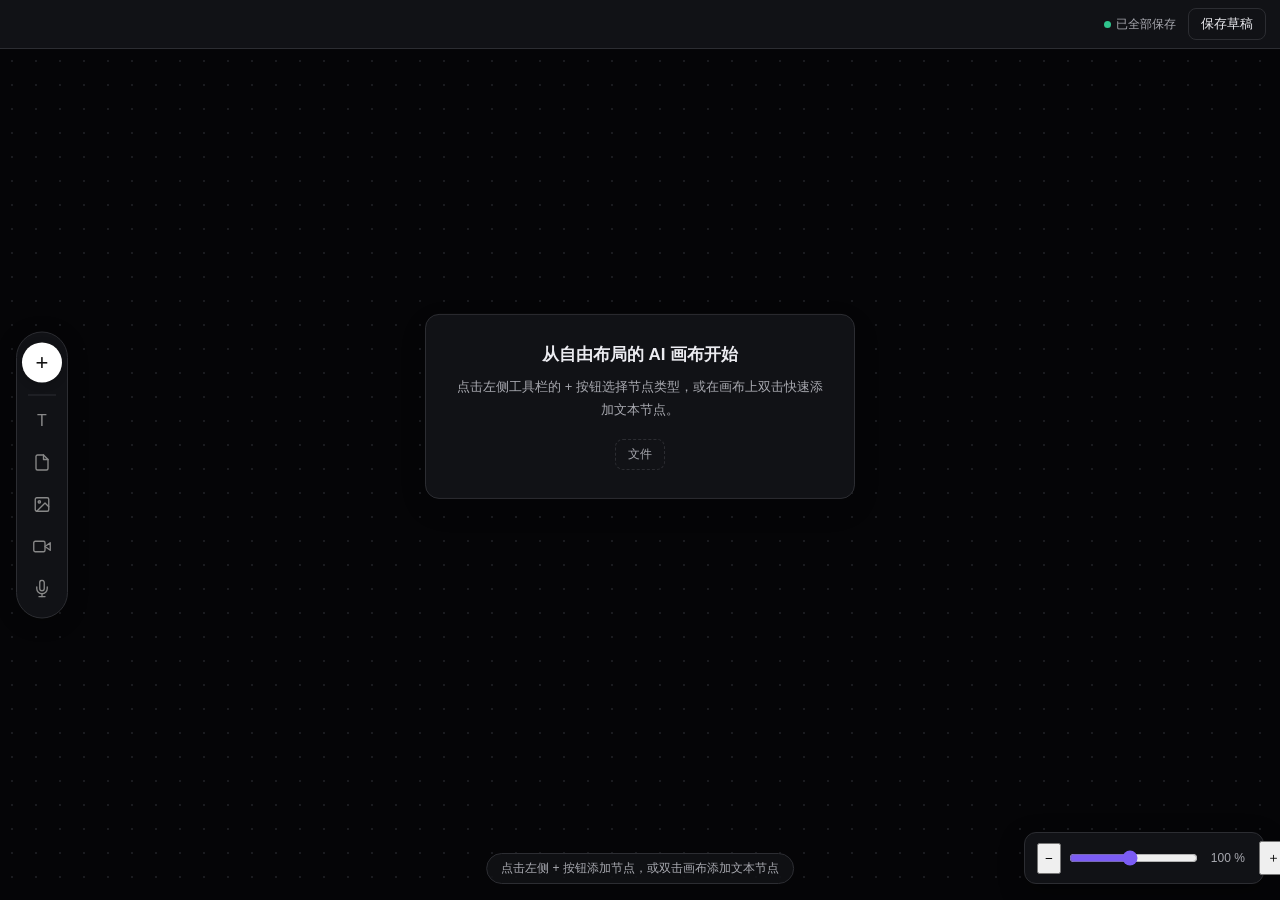
<file: canvas-workbench.html>
<!DOCTYPE html>
<html lang="zh">
<head>
<meta charset="utf-8">
<meta name="viewport" content="width=device-width, initial-scale=1">
<title>Open Canvas · 画布工作台</title>
<style>
  :root{
    --bg:#050507; --panel:#111216; --border:#2C2D32; --text:#ECECF1; --text2:#A8A9B0;
    --accent:#7B5CF5; --accent-soft:rgba(123,92,245,0.15); --hover:#1A1B1F; --shadow:0 1px 2px rgba(0,0,0,.3);
    --radius:8px;
    --node-bg:#111216; --node-border:#2C2D32; --node-text:#ECECF1; --node-text2:#A8A9B0;
    --node-header:#050507; --node-content-bg:#1A1B1F; --node-dashed:#2C2D32;
    --panel-bg:#111216; --panel-border:#2C2D32; --panel-input:#242529;
    --sidebar-bg:#111216; --sidebar-border:#2C2D32;
  }
  *{box-sizing:border-box;margin:0;padding:0}
  html,body{height:100%;background:#050507}
  body{font-family:-apple-system,Segoe UI,Roboto,"Helvetica Neue","PingFang SC","Microsoft YaHei",sans-serif;background:var(--bg);color:var(--text);overflow:hidden;display:flex;flex-direction:column}
  .toolbar{display:flex;align-items:center;gap:12px;padding:8px 14px;background:var(--panel);border-bottom:1px solid var(--border);flex-shrink:0}
  .toolbar .back,.toolbar .btn{display:inline-flex;align-items:center;gap:6px;border:1px solid var(--border);background:var(--panel);border-radius:var(--radius);padding:6px 12px;font-size:13px;cursor:pointer;color:var(--text)}
  .toolbar .back:hover,.toolbar .btn:hover{background:var(--hover)}
  .toolbar .title{font-size:14px;font-weight:600;margin-left:4px}
  .spacer{flex:1}
  .save-state{font-size:12px;color:var(--text2);display:inline-flex;align-items:center;gap:5px}
  .dot{width:7px;height:7px;border-radius:50%;background:#2FC48D;display:inline-block}
  .btn.primary{background:var(--accent);color:#fff;border-color:var(--accent)}
  .btn.primary:hover{background:#6B4FE0}
  .btn.icon{width:34px;padding:6px;justify-content:center}
  .wrap{flex:1;display:flex;overflow:hidden}

  /* ===== 左侧暗色工具栏 ===== */
  .left-toolbar{
    position:absolute;left:16px;top:50%;transform:translateY(-50%);
    width:52px;
    background:var(--sidebar-bg);
    border:1px solid var(--sidebar-border);
    border-radius:26px;
    display:flex;flex-direction:column;align-items:center;
    padding:10px 0;gap:4px;
    z-index:20;
    box-shadow:0 4px 20px rgba(0,0,0,.3);
  }
  .left-toolbar .lt-btn{
    width:38px;height:38px;
    display:flex;align-items:center;justify-content:center;
    border:none;background:transparent;
    border-radius:50%;cursor:pointer;
    color:#888;font-size:16px;
    transition:background .15s,color .15s;
  }
  .left-toolbar .lt-btn:hover{background:rgba(255,255,255,.08);color:#ccc}
  .left-toolbar .lt-btn.add-btn{
    width:40px;height:40px;
    background:#fff;color:#111;
    font-size:22px;font-weight:300;
    margin-bottom:6px;
    box-shadow:0 2px 8px rgba(0,0,0,.2);
  }
  .left-toolbar .lt-btn.add-btn:hover{background:#1A1B1F;color:#fff}
  .left-toolbar .lt-divider{width:28px;height:1px;background:var(--sidebar-border);margin:2px 0}

  /* ===== 节点选择弹窗 ===== */
  .node-picker-overlay{
    position:fixed;inset:0;z-index:100;
    display:none;
  }
  .node-picker-overlay.active{display:block}
  .node-picker{
    position:absolute;
    left:80px;top:50%;transform:translateY(-50%);
    width:260px;
    background:var(--sidebar-bg);
    border:1px solid var(--sidebar-border);
    border-radius:16px;
    padding:12px;
    box-shadow:0 8px 40px rgba(0,0,0,.5);
    display:flex;flex-direction:column;gap:6px;
    z-index:101;
  }
  .node-picker .np-item{
    display:flex;align-items:center;gap:12px;
    padding:12px 14px;
    border-radius:12px;
    background:rgba(255,255,255,.04);
    border:1px solid rgba(255,255,255,.06);
    cursor:pointer;
    transition:background .15s;
  }
  .node-picker .np-item:hover{background:rgba(255,255,255,.08)}
  .node-picker .np-icon{
    width:32px;height:32px;border-radius:50%;
    background:rgba(255,255,255,.08);
    display:flex;align-items:center;justify-content:center;
    font-size:14px;color:#aaa;
    border:1px solid rgba(255,255,255,.1);
    flex-shrink:0;
  }
  .node-picker .np-label{font-size:14px;color:#ddd;font-weight:500}

  .canvas-area{flex:1;position:relative;background:
      radial-gradient(circle,#2C2D32 1px,transparent 1px);background-size:24px 24px;overflow:hidden}
  .canvas-area::before{content:"";position:absolute;inset:0;background:rgba(5,5,7,.45)}
  .empty-card{position:absolute;left:50%;top:42%;transform:translate(-50%,-50%);width:430px;max-width:90%;background:var(--panel);border:1px solid var(--border);border-radius:14px;box-shadow:0 10px 30px rgba(0,0,0,.08);padding:28px 26px;text-align:center;z-index:2}
  .empty-card h2{font-size:17px;font-weight:700;margin-bottom:10px}
  .empty-card p{font-size:13px;line-height:1.7;color:var(--text2);margin:0 auto 18px;max-width:380px}
  .add-buttons{display:flex;flex-wrap:wrap;gap:8px;justify-content:center;margin-bottom:14px}
  .add-buttons .ab{display:inline-flex;align-items:center;gap:6px;border:1px solid var(--border);background:#fff;border-radius:var(--radius);padding:7px 14px;font-size:13px;cursor:pointer}
  .add-buttons .ab:hover{background:var(--accent-soft);border-color:var(--accent)}
  .ab .ic{width:16px;height:16px;flex-shrink:0}
  .file-row{display:flex;justify-content:center}
  .file{display:inline-flex;align-items:center;gap:6px;font-size:12px;color:var(--text2);border:1px dashed var(--border);padding:6px 12px;border-radius:var(--radius);cursor:pointer}
  .hint{position:absolute;bottom:16px;left:50%;transform:translateX(-50%);font-size:12px;color:var(--text2);background:rgba(17,18,22,.85);border:1px solid var(--border);padding:6px 14px;border-radius:999px;z-index:2}
  .side-head{display:flex;align-items:center;justify-content:space-between;padding:12px 12px 8px;font-size:12px;color:var(--text2)}
  .minimap{margin:0 12px;padding:12px 10px;border:1px solid var(--border);border-radius:10px;background:var(--panel);font-size:11px;color:var(--text2);line-height:1.9}
  .mm-dot{position:relative;display:inline-block;width:8px;height:8px;border-radius:50%;margin-right:5px;vertical-align:middle}
  .mm-row{display:flex;align-items:center}
  .zoom{position:absolute;right:16px;bottom:16px;z-index:20;width:240px;display:flex;align-items:center;gap:8px;padding:8px 12px;background:var(--panel);border:1px solid var(--border);border-radius:12px;box-shadow:0 8px 24px rgba(0,0,0,.35)}
  .zoom span{font-size:12px;color:var(--text2);min-width:46px;text-align:center}
  .zoom input[type=range]{flex:1;accent-color:var(--accent)}
  .saved-memory{border-top:1px solid var(--border);padding:10px 12px;font-size:11px;color:var(--text2);display:flex;gap:6px;align-items:center}

  /* ===== 暗色节点样式 ===== */
  .canvas-node{position:absolute;display:flex;flex-direction:column;align-items:center;z-index:10;cursor:grab}
  .canvas-node:active{cursor:grabbing}
  .canvas-node .node-card{
    width:220px;
    background:var(--node-bg);
    border:1px solid var(--node-border);
    border-radius:14px;
    padding:16px 18px 18px;
    box-shadow:0 8px 32px rgba(0,0,0,.4);
    position:relative;
  }
  .canvas-node .node-header{display:flex;align-items:center;gap:8px;margin-bottom:12px}
  .canvas-node .node-icon{
    width:28px;height:28px;border-radius:50%;
    background:rgba(255,255,255,.08);
    display:flex;align-items:center;justify-content:center;
    font-size:13px;font-weight:700;color:#ccc;
    border:1px solid rgba(255,255,255,.1);
  }
  .canvas-node .node-title{font-size:14px;font-weight:600;color:#e0e0e0}
  .canvas-node .node-content{
    border:1px dashed var(--node-dashed);
    border-radius:10px;
    background:var(--node-content-bg);
    min-height:120px;
    display:flex;align-items:center;justify-content:center;
    padding:16px;
  }
  .canvas-node .node-content-text{font-size:13px;color:var(--node-text2);text-align:center;line-height:1.6}
  .canvas-node .node-connector{
    position:absolute;top:50%;transform:translateY(-50%);
    width:14px;height:14px;border-radius:50%;
    background:#fff;border:2px solid #888;
    box-shadow:0 0 4px rgba(0,0,0,.3);
    z-index:2;
  }
  .canvas-node .node-connector.left{left:-8px}
  .canvas-node .node-connector.right{right:-8px}

  /* 节点下方控制面板 */
  .canvas-node .node-panel{
    margin-top:10px;
    width:380px;
    background:var(--panel-bg);
    border:1px solid var(--panel-border);
    border-radius:12px;
    padding:14px 16px;
    display:flex;flex-direction:column;gap:10px;
    box-shadow:0 6px 24px rgba(0,0,0,.35);
  }
  .canvas-node .node-panel textarea{
    width:100%;
    background:var(--panel-input);
    border:1px solid var(--panel-border);
    border-radius:8px;
    color:#ccc;
    font-size:13px;
    padding:10px 12px;
    resize:none;
    outline:none;
    min-height:60px;
    font-family:inherit;
    line-height:1.5;
    box-sizing:border-box;
  }
  .canvas-node .node-panel textarea::placeholder{color:#666}
  .canvas-node .node-panel textarea:focus{border-color:#7B5CF5}
  .canvas-node .node-panel .panel-actions{display:flex;align-items:center;justify-content:flex-end}
  .canvas-node .node-panel .generate-btn{
    display:flex;align-items:center;justify-content:center;gap:6px;
    background:linear-gradient(135deg, #7B5CF5 0%, #4A7CFF 100%);color:#fff;
    border:none;border-radius:8px;
    padding:8px 20px;font-size:13px;font-weight:600;
    cursor:pointer;
    transition:all .15s;
    box-shadow:0 0 12px rgba(123,92,245,0.28);
    box-sizing:border-box;
  }
  .canvas-node .node-panel .generate-btn:hover{background:linear-gradient(135deg, #6B4FE0 0%, #3A6CE0 100%);box-shadow:0 0 16px rgba(123,92,245,0.4)}
  .canvas-node .node-panel .generate-btn .sparkle{font-size:14px}

  /* 上传 / 生成 标签切换 */
  .canvas-node .node-panel .panel-tabs{
    display:flex;gap:4px;
    padding:3px;
    background:var(--panel-input);
    border:1px solid var(--panel-border);
    border-radius:var(--radius);
  }
  .canvas-node .node-panel .panel-tab{
    flex:1;
    padding:4px 0;
    border:none;background:transparent;
    border-radius:5px;
    color:var(--text2);
    font-size:12px;
    cursor:pointer;
    transition:all .15s;
  }
  .canvas-node .node-panel .panel-tab:hover{color:var(--text)}
  .canvas-node .node-panel .panel-tab.active{
    background:linear-gradient(135deg, #7B5CF5 0%, #4A7CFF 100%);
    color:#fff;
    box-shadow:0 0 10px rgba(123,92,245,0.25);
  }
  .canvas-node .node-panel .panel-tab-content{
    display:flex;flex-direction:column;gap:10px;
  }
  .canvas-node .node-panel .panel-tab-content textarea{
    width:100%;
  }
  .canvas-node .node-panel .panel-tab-content[data-tab-content="upload"]{display:none}
  .canvas-node .node-panel .panel-tab-content[data-tab-content="asset"]{display:none}

  /* 上传按钮 */
  .canvas-node .node-panel .upload-btn{
    display:flex;align-items:center;gap:6px;
    width:100%;
    padding:8px 12px;
    border:1px dashed var(--panel-border);
    border-radius:var(--radius);
    background:var(--panel-input);
    color:var(--text2);
    font-size:12px;
    cursor:pointer;
    transition:border-color .15s,color .15s;
    box-sizing:border-box;
  }
  .canvas-node .node-panel .upload-btn:hover{border-color:var(--accent);color:var(--text)}
  .canvas-node .node-panel .upload-btn svg{width:18px;height:18px;flex-shrink:0;color:var(--accent)}
  .canvas-node .node-panel .upload-btn .upload-label{overflow:hidden;text-overflow:ellipsis;white-space:nowrap}
  .canvas-node .node-panel .upload-btn .upload-label.has-file{color:var(--accent)}

  /* 从资产中选择 */
  .canvas-node .node-panel .asset-list{display:flex;flex-direction:column;gap:6px;max-height:160px;overflow-y:auto}
  .canvas-node .node-panel .asset-item{
    display:flex;align-items:center;gap:8px;width:100%;
    padding:8px 10px;border:1px solid var(--panel-border);border-radius:var(--radius);
    background:var(--panel-input);color:var(--text);font-size:12px;cursor:pointer;text-align:left;
    transition:border-color .15s,background .15s;box-sizing:border-box;
  }
  .canvas-node .node-panel .asset-item:hover{border-color:var(--accent);background:var(--hover)}
  .canvas-node .node-panel .asset-item .asset-icon{width:16px;height:16px;display:inline-flex;align-items:center;justify-content:center;font-size:12px;color:var(--accent);flex-shrink:0}
  .canvas-node .node-panel .asset-empty{padding:10px;font-size:12px;color:var(--text2);text-align:center}
  .canvas-node .node-asset-selected{
    display:flex;align-items:center;gap:8px;padding:10px 12px;
    background:var(--panel-input);border:1px solid var(--panel-border);border-radius:var(--radius);
    font-size:12px;color:var(--text);
  }
  .canvas-node .node-asset-selected i{font-style:normal;color:var(--accent)}

  /* 上传预览 */
  .canvas-node .node-upload-preview{
    width:100%;max-height:140px;
    object-fit:cover;
    border-radius:6px;
    display:block;
  }
  .canvas-node .node-audio-preview{
    display:flex;flex-direction:column;align-items:center;gap:8px;
    padding:8px;color:var(--node-text2);
  }
  .canvas-node .node-audio-preview .music-icon{font-size:20px;color:var(--accent)}
  .canvas-node .node-audio-preview .fname{font-size:12px;max-width:100%;overflow:hidden;text-overflow:ellipsis;white-space:nowrap}
  .canvas-node .node-audio-preview audio{width:100%;height:32px}

  /* 节点右上角三个点菜单 */
  .canvas-node .node-more-btn{
    position:absolute;top:10px;right:10px;
    width:24px;height:24px;
    display:flex;align-items:center;justify-content:center;
    background:transparent;
    border:none;
    border-radius:6px;
    cursor:pointer;
    color:#888;
    font-size:14px;
    transition:background .15s,color .15s;
    z-index:5;
  }
  .canvas-node .node-more-btn:hover{background:rgba(255,255,255,.1);color:#ccc}
  .canvas-node .node-more-menu{
    position:absolute;top:38px;right:10px;
    min-width:120px;
    background:var(--node-bg);
    border:1px solid var(--node-border);
    border-radius:8px;
    padding:4px;
    box-shadow:0 4px 16px rgba(0,0,0,.4);
    z-index:10;
    display:none;
  }
  .canvas-node .node-more-menu.show{display:block}
  .canvas-node .node-more-menu .menu-item{
    display:flex;align-items:center;gap:8px;
    padding:8px 12px;
    border-radius:6px;
    cursor:pointer;
    color:#ccc;
    font-size:13px;
    transition:background .15s;
  }
  .canvas-node .node-more-menu .menu-item:hover{background:rgba(255,255,255,.08)}
  .canvas-node .node-more-menu .menu-item.danger{color:#D94C62}
  .canvas-node .node-more-menu .menu-item.danger:hover{background:rgba(248,113,113,.1)}
  .canvas-node .node-more-menu .menu-item svg{width:14px;height:14px;flex-shrink:0}

  /* 轻提示 */
  .toast{
    position:fixed;left:50%;bottom:32px;transform:translateX(-50%);
    background:var(--panel);border:1px solid var(--accent);color:var(--text);
    padding:8px 16px;border-radius:999px;font-size:13px;
    box-shadow:0 8px 24px rgba(0,0,0,.4);z-index:200;
    opacity:0;transition:opacity .2s;pointer-events:none;
  }
  .toast.show{opacity:1}

  .hidden{display:none!important}
</style>
</head>
<body>

  <!-- 顶部工具栏 -->
  <div class="toolbar">
    <div class="spacer"></div>
    <span class="save-state"><span class="dot"></span>已全部保存</span>
    <button class="btn">保存草稿</button>
  </div>

  <!-- 主体 -->
  <div class="wrap">
    <!-- 画布区 -->
    <div class="canvas-area" id="canvasArea">

      <!-- 左侧暗色工具栏 -->
      <div class="left-toolbar" id="leftToolbar">
        <button class="lt-btn add-btn" id="addNodeBtn" title="新建节点">+</button>
        <div class="lt-divider"></div>
        <button class="lt-btn" data-type="text" title="文本节点">T</button>
        <button class="lt-btn" data-type="note" title="Note 节点">
          <svg width="18" height="18" viewBox="0 0 24 24" fill="none" stroke="currentColor" stroke-width="1.8" stroke-linecap="round" stroke-linejoin="round"><path d="M14 2H6a2 2 0 0 0-2 2v16a2 2 0 0 0 2 2h12a2 2 0 0 0 2-2V8z"/><polyline points="14 2 14 8 20 8"/></svg>
        </button>
        <button class="lt-btn" data-type="image" title="图片节点">
          <svg width="18" height="18" viewBox="0 0 24 24" fill="none" stroke="currentColor" stroke-width="1.8" stroke-linecap="round" stroke-linejoin="round"><rect x="3" y="3" width="18" height="18" rx="2" ry="2"/><circle cx="8.5" cy="8.5" r="1.5"/><polyline points="21 15 16 10 5 21"/></svg>
        </button>
        <button class="lt-btn" data-type="video" title="视频节点">
          <svg width="18" height="18" viewBox="0 0 24 24" fill="none" stroke="currentColor" stroke-width="1.8" stroke-linecap="round" stroke-linejoin="round"><polygon points="23 7 16 12 23 17 23 7"/><rect x="1" y="5" width="15" height="14" rx="2" ry="2"/></svg>
        </button>
        <button class="lt-btn" data-type="audio" title="音频节点">
          <svg width="18" height="18" viewBox="0 0 24 24" fill="none" stroke="currentColor" stroke-width="1.8" stroke-linecap="round" stroke-linejoin="round"><path d="M12 1a3 3 0 0 0-3 3v8a3 3 0 0 0 6 0V4a3 3 0 0 0-3-3z"/><path d="M19 10v2a7 7 0 0 1-14 0v-2"/><line x1="12" y1="19" x2="12" y2="23"/><line x1="8" y1="23" x2="16" y2="23"/></svg>
        </button>
      </div>

      <!-- 节点选择弹窗 -->
      <div class="node-picker-overlay" id="nodePickerOverlay">
        <div class="node-picker" id="nodePicker">
          <div class="np-item" data-type="text">
            <div class="np-icon">T</div>
            <div class="np-label">文本节点</div>
          </div>
          <div class="np-item" data-type="note">
            <div class="np-icon">
              <svg width="16" height="16" viewBox="0 0 24 24" fill="none" stroke="currentColor" stroke-width="1.8" stroke-linecap="round" stroke-linejoin="round"><path d="M14 2H6a2 2 0 0 0-2 2v16a2 2 0 0 0 2 2h12a2 2 0 0 0 2-2V8z"/><polyline points="14 2 14 8 20 8"/></svg>
            </div>
            <div class="np-label">Note 节点</div>
          </div>
          <div class="np-item" data-type="image">
            <div class="np-icon">
              <svg width="16" height="16" viewBox="0 0 24 24" fill="none" stroke="currentColor" stroke-width="1.8" stroke-linecap="round" stroke-linejoin="round"><rect x="3" y="3" width="18" height="18" rx="2" ry="2"/><circle cx="8.5" cy="8.5" r="1.5"/><polyline points="21 15 16 10 5 21"/></svg>
            </div>
            <div class="np-label">图片节点</div>
          </div>
          <div class="np-item" data-type="video">
            <div class="np-icon">
              <svg width="16" height="16" viewBox="0 0 24 24" fill="none" stroke="currentColor" stroke-width="1.8" stroke-linecap="round" stroke-linejoin="round"><polygon points="23 7 16 12 23 17 23 7"/><rect x="1" y="5" width="15" height="14" rx="2" ry="2"/></svg>
            </div>
            <div class="np-label">视频节点</div>
          </div>
          <div class="np-item" data-type="audio">
            <div class="np-icon">
              <svg width="16" height="16" viewBox="0 0 24 24" fill="none" stroke="currentColor" stroke-width="1.8" stroke-linecap="round" stroke-linejoin="round"><path d="M12 1a3 3 0 0 0-3 3v8a3 3 0 0 0 6 0V4a3 3 0 0 0-3-3z"/><path d="M19 10v2a7 7 0 0 1-14 0v-2"/><line x1="12" y1="19" x2="12" y2="23"/><line x1="8" y1="23" x2="16" y2="23"/></svg>
            </div>
            <div class="np-label">音频节点</div>
          </div>
        </div>
      </div>

      <div class="empty-card" id="emptyCard">
        <h2>从自由布局的 AI 画布开始</h2>
        <p>点击左侧工具栏的 + 按钮选择节点类型，或在画布上双击快速添加文本节点。</p>
        <div class="file-row"><span class="file"> 文件</span></div>
      </div>
      <div class="hint" id="hintBar">点击左侧 + 按钮添加节点，或双击画布添加文本节点</div>

      <!-- 浮动缩放器 -->
      <div class="zoom">
        <button class="btn icon">−</button>
        <div style="flex:1;display:flex;align-items:center;gap:7px">
          <input type="range" min="10" max="200" value="100">
          <span>100 %</span>
        </div>
        <button class="btn icon">＋</button>
      </div>
    </div>
  </div>

<script>
(function(){
  const canvasArea = document.getElementById('canvasArea');
  const emptyCard = document.getElementById('emptyCard');
  const hintBar = document.getElementById('hintBar');
  const addNodeBtn = document.getElementById('addNodeBtn');
  const nodePickerOverlay = document.getElementById('nodePickerOverlay');
  let nodeCount = 0;
  let pickerOpen = false;
  let toastTimer = null;

  const nodeConfig = {
    text:  { icon:'T', title:'文本节点', placeholder:'双击即可编写或编辑这个文本节点。', prompt:'描述这个文本节点应当写什么、总结什么，或如何改写内容。' },
    note:  { icon:'', title:'Note 节点', placeholder:'双击即可编写笔记内容。', prompt:'描述这个笔记节点的主题或要点。' },
    image: { icon:'▣', title:'图片节点', placeholder:'双击即可上传或生成图片。', prompt:'描述你想生成的图片内容、风格或参考。', accept:'image/*' },
    video: { icon:'▶', title:'视频节点', placeholder:'双击即可上传或生成视频。', prompt:'描述你想生成的视频内容、镜头或风格。', accept:'video/*' },
    audio: { icon:'♪', title:'音频节点', placeholder:'双击即可上传或生成音频。', prompt:'描述你想生成的音频内容、语调或风格。', accept:'audio/*' }
  };

  const mockAssets = {
    text:  ['文案片段 01', '文案片段 02', '文案片段 03'],
    note:  ['笔记片段 01', '笔记片段 02'],
    image: ['素材图片 01', '素材图片 02', '素材图片 03'],
    video: ['素材视频 01', '素材视频 02'],
    audio: ['素材音频 01', '素材音频 02']
  };

  function assetItemsHtml(type, cfg){
    const list = mockAssets[type] || [];
    if(!list.length) return '<div class="asset-empty">暂无可用资产</div>';
    return list.map(name => `<button class="asset-item" data-asset="${name}"><i class="asset-icon">${cfg.icon}</i><span>${name}</span></button>`).join('');
  }

  function createNode(type, x, y){
    const cfg = nodeConfig[type] || nodeConfig.text;
    nodeCount++;
    const id = 'node-' + nodeCount;

    const el = document.createElement('div');
    el.className = 'canvas-node';
    el.id = id;
    el.style.left = x + 'px';
    el.style.top = y + 'px';

    el.innerHTML = `
      <div class="node-card">
        <div class="node-connector left"></div>
        <div class="node-connector right"></div>
        <div class="node-more-btn" title="更多操作">⋯</div>
        <div class="node-more-menu">
          <div class="menu-item" data-action="copy">
            <svg viewBox="0 0 24 24" fill="none" stroke="currentColor" stroke-width="2" stroke-linecap="round" stroke-linejoin="round"><rect x="9" y="9" width="13" height="13" rx="2" ry="2"/><path d="M5 15H4a2 2 0 0 1-2-2V4a2 2 0 0 1 2-2h9a2 2 0 0 1 2 2v1"/></svg>
            <span>复制节点</span>
          </div>
          <div class="menu-item" data-action="save-asset">
            <svg viewBox="0 0 24 24" fill="none" stroke="currentColor" stroke-width="2" stroke-linecap="round" stroke-linejoin="round"><path d="M19 21l-7-5-7 5V5a2 2 0 0 1 2-2h10a2 2 0 0 1 2 2z"/></svg>
            <span>保存到资产</span>
          </div>
          <div class="menu-item danger" data-action="delete">
            <svg viewBox="0 0 24 24" fill="none" stroke="currentColor" stroke-width="2" stroke-linecap="round" stroke-linejoin="round"><polyline points="3 6 5 6 21 6"/><path d="M19 6v14a2 2 0 0 1-2 2H7a2 2 0 0 1-2-2V6m3 0V4a2 2 0 0 1 2-2h4a2 2 0 0 1 2 2v2"/></svg>
            <span>删除节点</span>
          </div>
        </div>
        <div class="node-header">
          <div class="node-icon">${cfg.icon}</div>
          <div class="node-title">${cfg.title}</div>
        </div>
        <div class="node-content">
          <div class="node-content-text">${cfg.placeholder}</div>
        </div>
      </div>
      <div class="node-panel">
        <div class="panel-tabs">
          ${cfg.accept ? '<button class="panel-tab" data-tab="upload">上传</button>' : ''}
          <button class="panel-tab active" data-tab="generate">生成</button>
          <button class="panel-tab" data-tab="asset">资产</button>
        </div>
        ${cfg.accept ? `
        <div class="panel-tab-content" data-tab-content="upload">
          <input type="file" class="upload-input" accept="${cfg.accept}" hidden>
          <button class="upload-btn" title="上传文件">
            <svg class="upload-arrow" viewBox="0 0 24 24" fill="none" stroke="currentColor" stroke-width="2.5" stroke-linecap="round" stroke-linejoin="round"><line x1="12" y1="19" x2="12" y2="5"/><polyline points="5 12 12 5 19 12"/></svg>
            <span class="upload-label">选择文件上传</span>
          </button>
        </div>` : ''}
        <div class="panel-tab-content" data-tab-content="generate">
          <textarea placeholder="${cfg.prompt}"></textarea>
          <div class="panel-actions">
            <button class="generate-btn"><span class="sparkle">✦</span> 开始生成</button>
          </div>
        </div>
        <div class="panel-tab-content" data-tab-content="asset">
          <div class="asset-list">${assetItemsHtml(type, cfg)}</div>
        </div>
      </div>
    `;

    canvasArea.appendChild(el);
    emptyCard.classList.add('hidden');
    hintBar.classList.add('hidden');
    makeDraggable(el);
    bindNodeMenu(el);
    bindNodeUpload(el, cfg, type);
  }

  // 绑定节点上传逻辑（仅图片/视频/音频）
  function bindNodeUpload(el, cfg, type){
    const input = el.querySelector('.upload-input');
    const uploadBtn = el.querySelector('.upload-btn');
    const label = el.querySelector('.upload-label');
    const contentText = el.querySelector('.node-content-text');

    // 上传 / 生成 / 资产 标签切换
    const tabs = el.querySelectorAll('.panel-tab');
    tabs.forEach(tab => {
      tab.addEventListener('click', function(e){
        e.stopPropagation();
        tabs.forEach(t => t.classList.remove('active'));
        tab.classList.add('active');
        el.querySelectorAll('[data-tab-content]').forEach(c => {
          c.style.display = (c.dataset.tabContent === tab.dataset.tab) ? '' : 'none';
        });
      });
    });

    if(uploadBtn && input){
      uploadBtn.addEventListener('click', function(e){
        e.stopPropagation();
        input.click();
      });

      input.addEventListener('change', function(){
        const file = input.files && input.files[0];
        if(!file) return;
        const url = URL.createObjectURL(file);
        // 更新文件名标签
        label.textContent = file.name.length > 12 ? file.name.slice(0,12) + '…' : file.name;
        // 生成对应类型预览
        if(type === 'image'){
          contentText.innerHTML = `<img class="node-upload-preview" src="${url}" alt="上传图片">`;
        } else if(type === 'video'){
          contentText.innerHTML = `<video class="node-upload-preview" src="${url}" controls></video>`;
        } else if(type === 'audio'){
          contentText.innerHTML = `<div class="node-audio-preview"><span class="music-icon">♪</span><span class="fname">${file.name}</span><audio src="${url}" controls></audio></div>`;
        }
        label.classList.add('has-file');
      });
    }

    // 从资产中选择
    bindAssetItems(el, type);
  }

  function bindAssetItems(nodeEl, type){
    const cfg = nodeConfig[type] || nodeConfig.text;
    const contentText = nodeEl.querySelector('.node-content-text');
    nodeEl.querySelectorAll('.asset-item').forEach(item => {
      item.addEventListener('click', function(e){
        e.stopPropagation();
        const name = item.dataset.asset;
        if(type === 'text' || type === 'note'){
          const ta = nodeEl.querySelector('[data-tab-content="generate"] textarea');
          if(ta) ta.value = name;
          contentText.textContent = '已选择资产：' + name;
        } else if(type === 'audio'){
          contentText.innerHTML = `<div class="node-audio-preview"><span class="music-icon">${cfg.icon}</span><span class="fname">${name}</span></div>`;
        } else {
          contentText.innerHTML = `<div class="node-asset-selected"><i>${cfg.icon}</i><span>${name}</span></div>`;
        }
      });
    });
  }

  // 绑定节点菜单事件
  function bindNodeMenu(nodeEl){
    const moreBtn = nodeEl.querySelector('.node-more-btn');
    const menu = nodeEl.querySelector('.node-more-menu');
    const copyItem = menu.querySelector('[data-action="copy"]');
    const saveAssetItem = menu.querySelector('[data-action="save-asset"]');
    const deleteItem = menu.querySelector('[data-action="delete"]');

    // 点击三个点按钮，切换菜单
    moreBtn.addEventListener('click', function(e){
      e.stopPropagation();
      // 关闭其他节点的菜单
      document.querySelectorAll('.node-more-menu.show').forEach(m => {
        if(m !== menu) m.classList.remove('show');
      });
      menu.classList.toggle('show');
    });

    // 复制节点
    copyItem.addEventListener('click', function(e){
      e.stopPropagation();
      const nodeType = getNodeType(nodeEl);
      const x = parseInt(nodeEl.style.left) + 30;
      const y = parseInt(nodeEl.style.top) + 30;
      createNode(nodeType, x, y);
      menu.classList.remove('show');
    });

    // 保存到资产
    saveAssetItem.addEventListener('click', function(e){
      e.stopPropagation();
      const type = getNodeType(nodeEl);
      const name = getNodeContentName(nodeEl);
      if(!name){
        showToast('当前节点没有可保存的内容');
        menu.classList.remove('show');
        return;
      }
      if(!mockAssets[type]) mockAssets[type] = [];
      if(mockAssets[type].indexOf(name) === -1){
        mockAssets[type].push(name);
      }
      refreshAssetList(nodeEl, type);
      showToast('已保存到资产');
      menu.classList.remove('show');
    });

    // 删除节点
    deleteItem.addEventListener('click', function(e){
      e.stopPropagation();
      nodeEl.remove();
      // 如果没有节点了，显示空状态
      if(!document.querySelector('.canvas-node')){
        emptyCard.classList.remove('hidden');
        hintBar.classList.remove('hidden');
      }
    });
  }

  // 根据节点标题反查节点类型
  function getNodeType(nodeEl){
    const title = nodeEl.querySelector('.node-title').textContent;
    for(let key in nodeConfig){
      if(nodeConfig[key].title === title) return key;
    }
    return 'text';
  }

  // 提取节点当前内容（用于保存到资产）
  function getNodeContentName(nodeEl){
    const label = nodeEl.querySelector('.upload-label');
    if(label && label.classList.contains('has-file')) return label.textContent.trim();
    const fname = nodeEl.querySelector('.fname');
    if(fname && fname.textContent.trim()) return fname.textContent.trim();
    const assetSel = nodeEl.querySelector('.node-asset-selected span');
    if(assetSel && assetSel.textContent.trim()) return assetSel.textContent.trim();
    const ta = nodeEl.querySelector('[data-tab-content="generate"] textarea');
    if(ta && ta.value.trim()) return ta.value.trim();
    return '';
  }

  // 刷新节点面板中的资产列表
  function refreshAssetList(nodeEl, type){
    const listEl = nodeEl.querySelector('[data-tab-content="asset"] .asset-list');
    if(listEl){
      listEl.innerHTML = assetItemsHtml(type, nodeConfig[type] || nodeConfig.text);
      bindAssetItems(nodeEl, type);
    }
  }

  // 轻提示
  function showToast(msg){
    let t = document.querySelector('.toast');
    if(!t){
      t = document.createElement('div');
      t.className = 'toast';
      document.body.appendChild(t);
    }
    t.textContent = msg;
    t.classList.add('show');
    clearTimeout(toastTimer);
    toastTimer = setTimeout(function(){ t.classList.remove('show'); }, 1800);
  }

  // 点击其他地方关闭菜单
  document.addEventListener('click', function(){
    document.querySelectorAll('.node-more-menu.show').forEach(m => m.classList.remove('show'));
  });

  function makeDraggable(el){
    let startX, startY, origX, origY, dragging = false;
    el.addEventListener('mousedown', function(e){
      // 排除输入元素和菜单按钮
      if(e.target.tagName === 'TEXTAREA' || e.target.tagName === 'SELECT' || e.target.tagName === 'BUTTON') return;
      if(e.target.closest('.node-more-btn') || e.target.closest('.node-more-menu')) return;
      dragging = true;
      startX = e.clientX; startY = e.clientY;
      origX = parseInt(el.style.left); origY = parseInt(el.style.top);
      e.preventDefault();
    });
    document.addEventListener('mousemove', function(e){
      if(!dragging) return;
      el.style.left = (origX + e.clientX - startX) + 'px';
      el.style.top = (origY + e.clientY - startY) + 'px';
    });
    document.addEventListener('mouseup', function(){ dragging = false; });
  }

  function togglePicker(){
    pickerOpen = !pickerOpen;
    nodePickerOverlay.classList.toggle('active', pickerOpen);
  }

  function closePicker(){
    pickerOpen = false;
    nodePickerOverlay.classList.remove('active');
  }

  // "+" 按钮 → 弹出/关闭节点选择弹窗
  addNodeBtn.addEventListener('click', function(e){
    e.stopPropagation();
    togglePicker();
  });

  // 弹窗中选择节点类型
  document.querySelectorAll('.np-item').forEach(function(item){
    item.addEventListener('click', function(){
      const type = item.dataset.type;
      const rect = canvasArea.getBoundingClientRect();
      const x = rect.width / 2 - 110 + (Math.random()*80 - 40);
      const y = rect.height / 2 - 120 + (Math.random()*80 - 40);
      createNode(type, x, y);
      closePicker();
    });
  });

  // 点击弹窗外部关闭
  nodePickerOverlay.addEventListener('click', function(e){
    if(e.target === nodePickerOverlay) closePicker();
  });

  // 左侧工具栏快捷按钮直接添加节点
  document.querySelectorAll('.left-toolbar .lt-btn[data-type]').forEach(function(btn){
    btn.addEventListener('click', function(){
      const type = btn.dataset.type;
      const rect = canvasArea.getBoundingClientRect();
      const x = rect.width / 2 - 110 + (Math.random()*80 - 40);
      const y = rect.height / 2 - 120 + (Math.random()*80 - 40);
      createNode(type, x, y);
    });
  });

  // 双击画布添加文本节点
  canvasArea.addEventListener('dblclick', function(e){
    if(e.target.closest('.canvas-node') || e.target.closest('.left-toolbar') || e.target.closest('.node-picker')) return;
    const rect = canvasArea.getBoundingClientRect();
    const x = e.clientX - rect.left - 110;
    const y = e.clientY - rect.top - 100;
    createNode('text', Math.max(0, x), Math.max(0, y));
  });
})();
</script>

</body>
</html>
</file>
